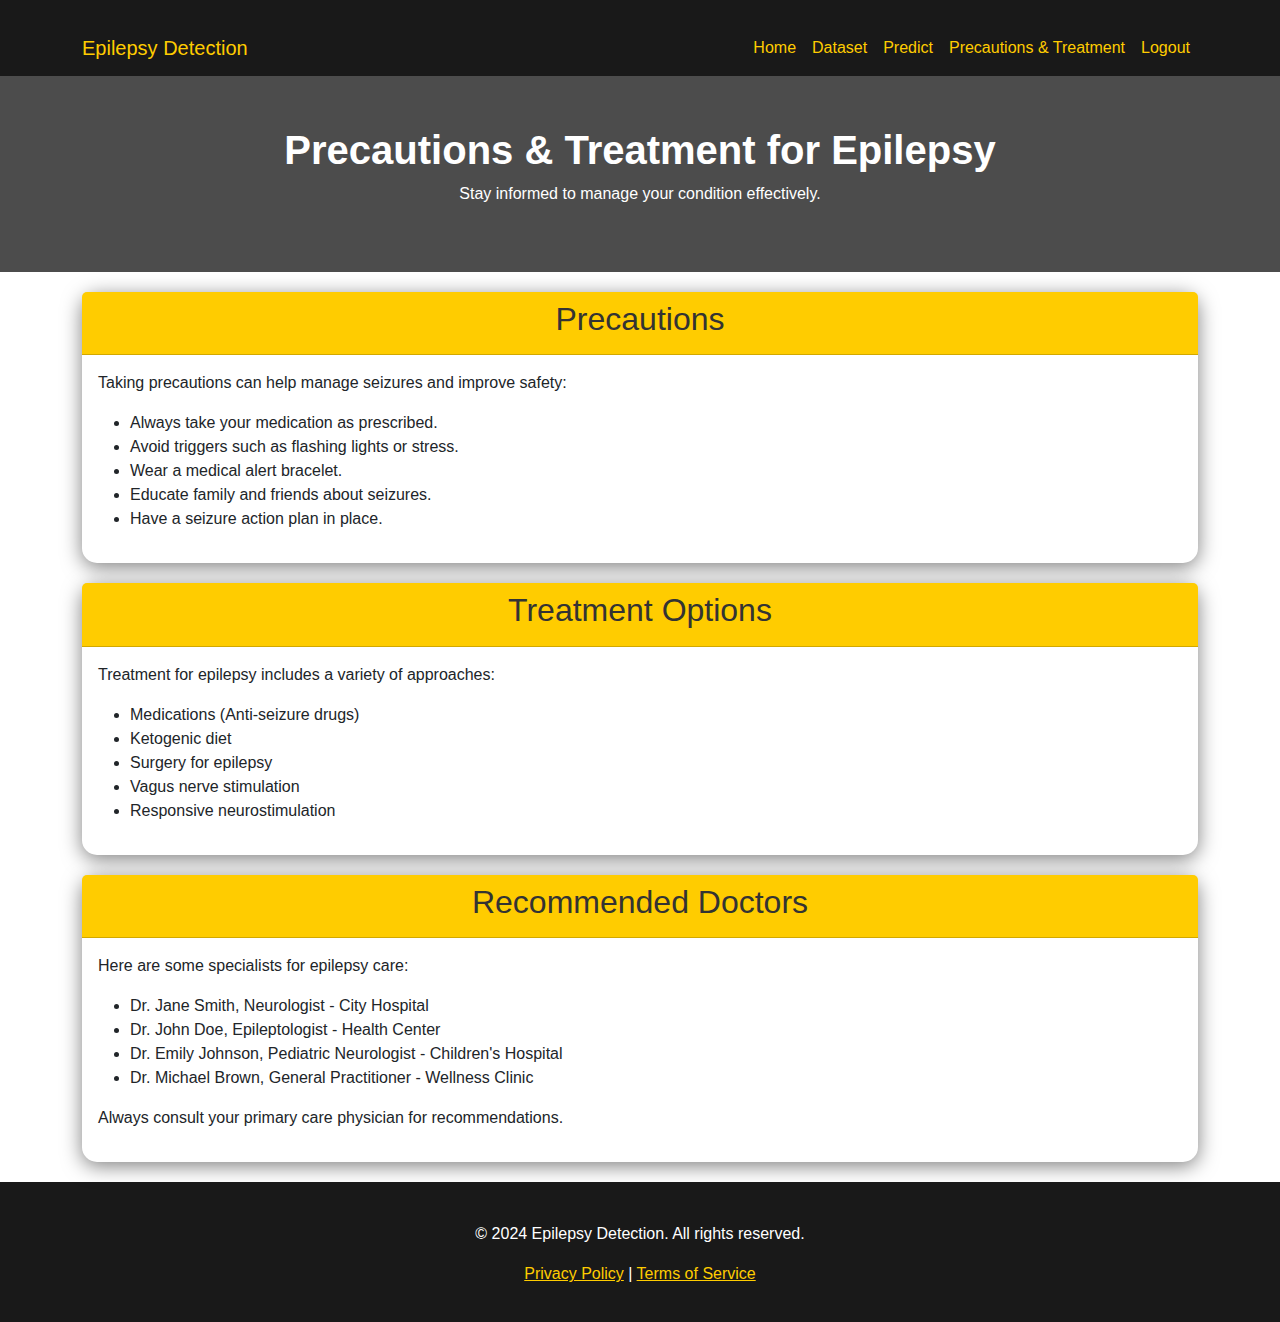
<file: templates/Precautions.html>
<!DOCTYPE html>
<html lang="en">
<head>
    <meta charset="UTF-8">
    <meta name="viewport" content="width=device-width, initial-scale=1.0">
    <title>Epilepsy Care: Precautions & Treatment</title>
    <link href="https://cdn.jsdelivr.net/npm/bootstrap@5.3.0-alpha1/dist/css/bootstrap.min.css" rel="stylesheet">
    <style>
        body {
            background-image: url('https://umdaa.co/assets/uploads/default/Neurology.jpg');
            background-size: cover;
            background-position: center;
            color: #333;
            font-family: 'Arial', sans-serif;
        }
        .navbar {
            background: rgba(0, 0, 0, 0.9);
        }
        .navbar a {
            color: #ffcc00 !important;
        }
        .navbar a:hover {
            color: #e6b800 !important;
        }
        .hero {
            text-align: center;
            padding: 50px 0;
            color: #fff;
            background: rgba(0, 0, 0, 0.7);
        }
        .hero h1 {
            font-size: 2.5rem;
            font-weight: bold;
        }
        .container {
            margin-top: 20px;
        }
        .card {
            border: none;
            border-radius: 15px;
            box-shadow: 0 4px 20px rgba(0, 0, 0, 0.5);
            transition: transform 0.3s;
            margin-bottom: 20px;
        }
        .card:hover {
            transform: translateY(-5px);
        }
        .card-header {
            background: #ffcc00;
            color: #333;
            border-top-left-radius: 15px;
            border-top-right-radius: 15px;
            font-weight: bold;
            text-align: center;
        }
        footer {
            background: rgba(0, 0, 0, 0.9);
            color: #fff;
            padding: 20px 0;
            text-align: center;
        }
        footer a {
            color: #ffcc00;
        }
        footer a:hover {
            color: #e6b800;
        }
    </style>
</head>
<body>
    <!-- Navbar -->
    <nav class="navbar navbar-expand-lg">
        <div class="container">
            <a class="navbar-brand" href="#">Epilepsy Detection</a>
            <button class="navbar-toggler" type="button" data-bs-toggle="collapse" data-bs-target="#navbarNav" aria-controls="navbarNav" aria-expanded="false" aria-label="Toggle navigation">
                <span class="navbar-toggler-icon"></span>
            </button>
            <div class="collapse navbar-collapse" id="navbarNav">
                <ul class="navbar-nav ms-auto">
                    <li class="nav-item">
                        <a class="nav-link" href="/">Home</a>
                    </li>
                    <li class="nav-item">
                        <a class="nav-link" href="/display_csv">Dataset</a>
                    </li>
                    <li class="nav-item">
                        <a class="nav-link" href="/predict">Predict</a>
                    </li>
                    <li class="nav-item">
                        <a class="nav-link" href="/care">Precautions & Treatment</a>
                    </li>
                    <li class="nav-item">
                        <a class="nav-link" href="/logout">Logout</a>
                    </li>
                </ul>
            </div>
        </div>
    </nav>

    <!-- Hero Section -->
    <div class="hero">
        <h1>Precautions & Treatment for Epilepsy</h1>
        <p>Stay informed to manage your condition effectively.</p>
    </div>

    <!-- Main Container -->
    <div class="container">
        <!-- Precautions Card -->
        <div class="card">
            <div class="card-header">
                <h2>Precautions</h2>
            </div>
            <div class="card-body">
                <p>Taking precautions can help manage seizures and improve safety:</p>
                <ul>
                    <li>Always take your medication as prescribed.</li>
                    <li>Avoid triggers such as flashing lights or stress.</li>
                    <li>Wear a medical alert bracelet.</li>
                    <li>Educate family and friends about seizures.</li>
                    <li>Have a seizure action plan in place.</li>
                </ul>
            </div>
        </div>

        <!-- Treatment Card -->
        <div class="card">
            <div class="card-header">
                <h2>Treatment Options</h2>
            </div>
            <div class="card-body">
                <p>Treatment for epilepsy includes a variety of approaches:</p>
                <ul>
                    <li>Medications (Anti-seizure drugs)</li>
                    <li>Ketogenic diet</li>
                    <li>Surgery for epilepsy</li>
                    <li>Vagus nerve stimulation</li>
                    <li>Responsive neurostimulation</li>
                </ul>
            </div>
        </div>

        <!-- Doctors Card -->
        <div class="card">
            <div class="card-header">
                <h2>Recommended Doctors</h2>
            </div>
            <div class="card-body">
                <p>Here are some specialists for epilepsy care:</p>
                <ul>
                    <li>Dr. Jane Smith, Neurologist - City Hospital</li>
                    <li>Dr. John Doe, Epileptologist - Health Center</li>
                    <li>Dr. Emily Johnson, Pediatric Neurologist - Children's Hospital</li>
                    <li>Dr. Michael Brown, General Practitioner - Wellness Clinic</li>
                </ul>
                <p>Always consult your primary care physician for recommendations.</p>
            </div>
        </div>
    </div>

    <!-- Footer -->
    <footer>
        <div class="container">
            <p>&copy; 2024 Epilepsy Detection. All rights reserved.</p>
            <p><a href="/privacy-policy">Privacy Policy</a> | <a href="/terms">Terms of Service</a></p>
        </div>
    </footer>

    <script src="https://cdn.jsdelivr.net/npm/bootstrap@5.3.0-alpha1/dist/js/bootstrap.bundle.min.js"></script>
</body>
</html>
</file>
